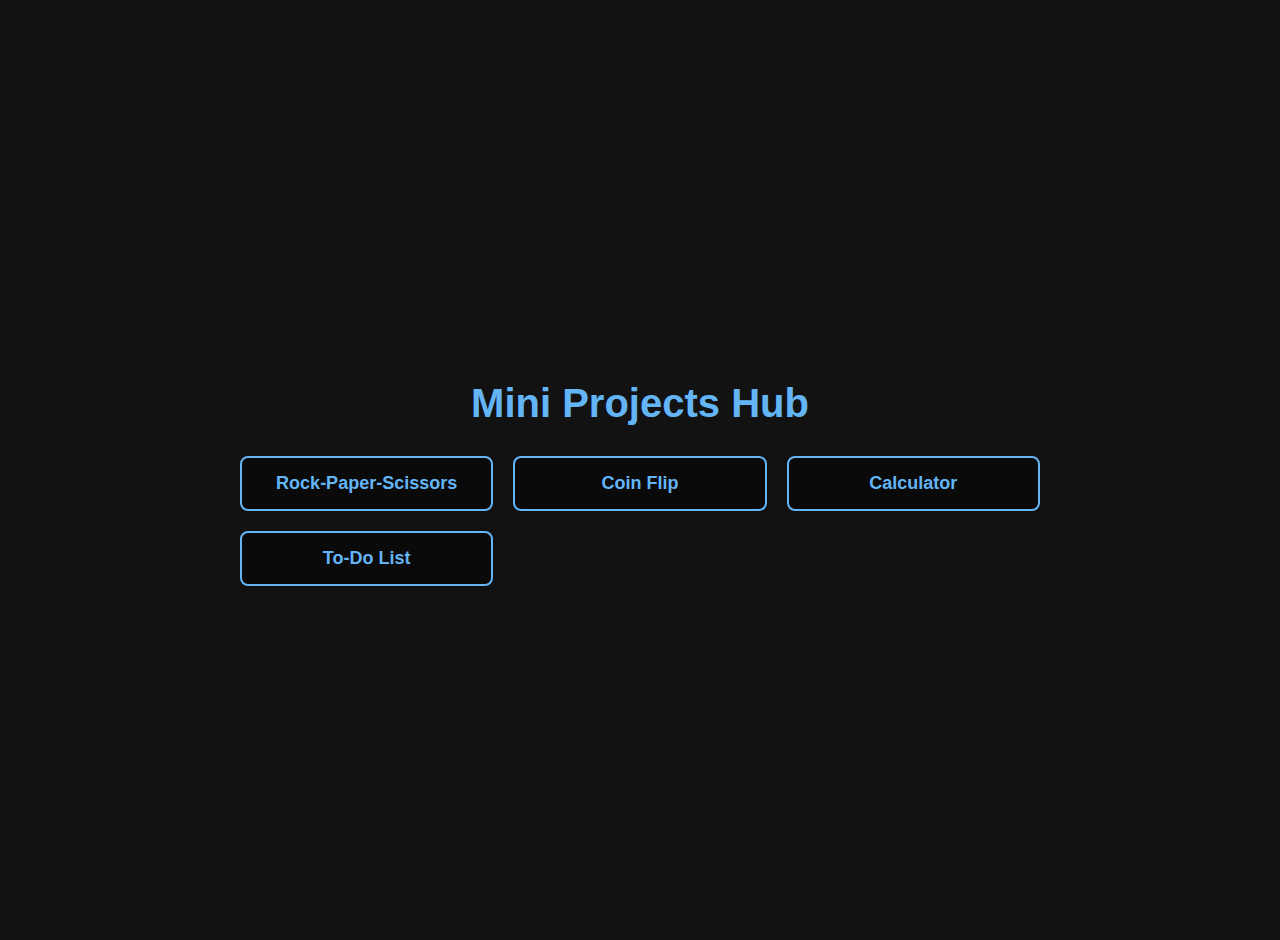
<file: index.html>
<!DOCTYPE html>
<html>
  <head>
    <title>Mini Projects Hub</title>
    <meta name="viewport" content="width=device-width, initial-scale=1.0">
    <style>
      :root {
        --dark-bg: #121212;
        --darker-bg: #0a0a0a;
        --accent-blue: #64b5f6;
        --text-blue: #90caf9;
        --hover-blue: #bbdefb;
      }
      body {
        background-color: var(--dark-bg);
        color: var(--text-blue);
        font-family: 'Segoe UI', Tahoma, Geneva, Verdana, sans-serif;
        margin: 0;
        padding: 20px;
        min-height: 100vh;
        display: flex;
        flex-direction: column;
        align-items: center;
        justify-content: center;
      }
      .button-container {
        display: grid;
        grid-template-columns: repeat(auto-fit, minmax(250px, 1fr));
        gap: 20px;
        width: 100%;
        max-width: 800px;
      }
      .buttons {
        background-color: var(--darker-bg);
        color: var(--accent-blue);
        border: 2px solid var(--accent-blue);
        border-radius: 8px;
        padding: 15px 25px;
        font-size: 18px;
        font-weight: 600;
        cursor: pointer;
        transition: all 0.3s ease;
        width: 100%;
        box-shadow: 0 4px 6px rgba(0, 0, 0, 0.1);
      }
      .buttons:hover {
        background-color: var(--accent-blue);
        color: var(--dark-bg);
        transform: translateY(-3px);
        box-shadow: 0 6px 8px rgba(100, 181, 246, 0.3);
      }
      h1 {
        color: var(--accent-blue);
        margin-bottom: 30px;
        text-align: center;
        font-size: 2.5rem;
      }
      @media (max-width: 600px) {
        .button-container {
          grid-template-columns: 1fr;
        }
        h1 {
          font-size: 2rem;
        }
      }
    </style>
  </head>
  <body>
    <h1>Mini Projects Hub</h1>
    <div class="button-container">
      <a href="r-p-s.html">
        <button class="buttons">Rock-Paper-Scissors</button>
      </a>
      <a href="coin.html">
        <button class="buttons">Coin Flip</button>
      </a>
      <a href="calc.html">
        <button class="buttons">Calculator</button>
      </a>
      <a href="todo.html">
        <button class="buttons">To-Do List</button>
      </a>
    </div>
  </body>
</html>
</file>
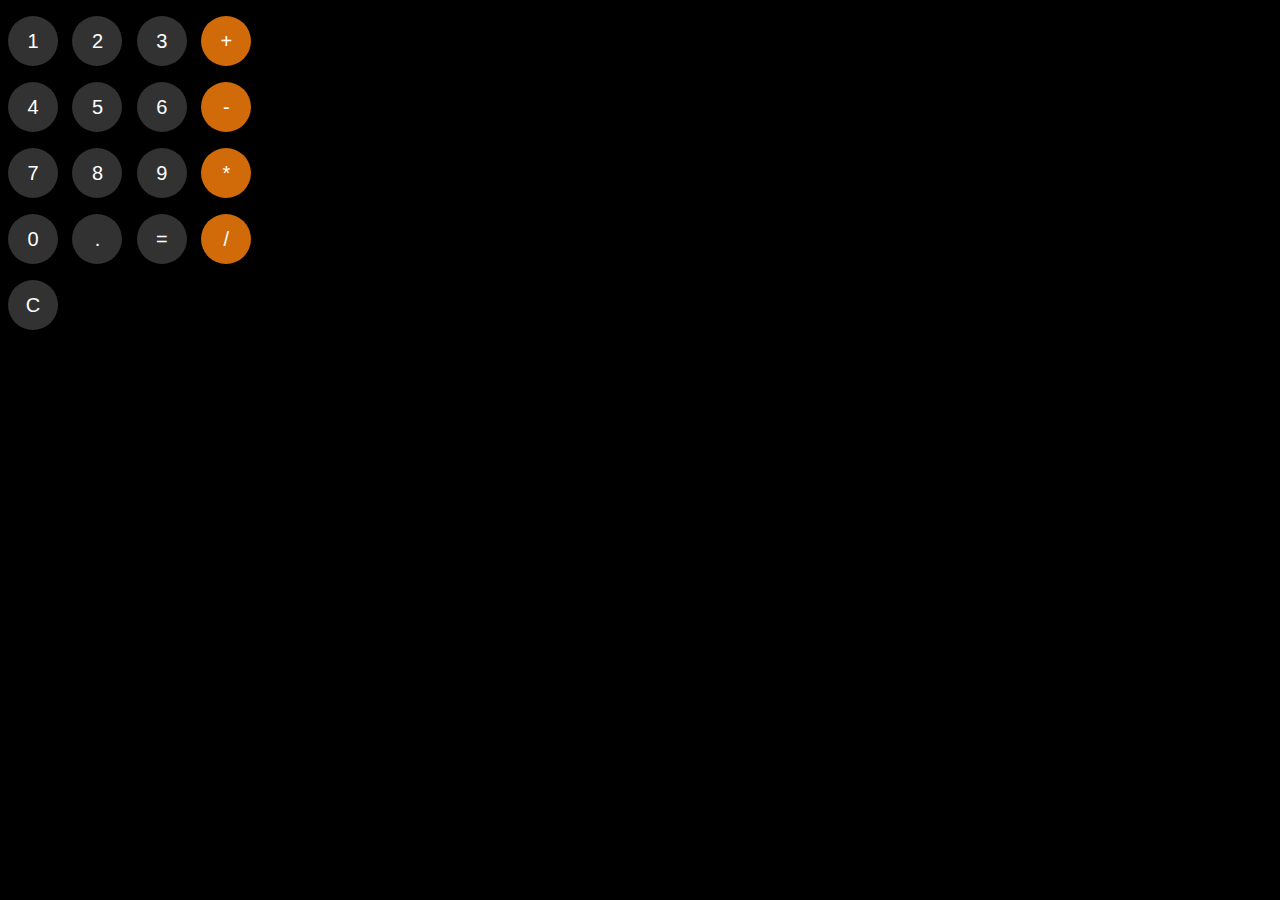
<file: calc.html>
<!DOCTYPE html>
<html>
  <head>
    <title>calculator</title>
    <link rel="stylesheet" href="styles/calc.css">
  </head>
  <body>
    <p class="js-para displayCalculation"></p>
    <p>
      <button onclick="
        updateCalculation('1');
      " class="buttons">1</button>

      <button onclick="
        updateCalculation('2');
      " class="buttons">2</button>

      <button onclick="
        updateCalculation('3');
      " class="buttons">3</button>

      <button onclick="
        updateCalculation('+');
      " class="calculation-button">+</button>
    </p>
    
    <p>
      <button onclick="
        updateCalculation('4');
      " class="buttons">4</button>

      <button onclick="
        updateCalculation('5');
      " class="buttons">5</button>

      <button onclick="
        updateCalculation('6');
      " class="buttons">6</button>

      <button onclick="
        updateCalculation('-');
      " class="calculation-button">-</button>
    </p>
   
    <p>
      <button onclick="
        updateCalculation('7');
      " class="buttons">7</button>

      <button onclick="
        updateCalculation('8');
      " class="buttons">8</button>

      <button onclick="
        updateCalculation('9');
      " class="buttons">9</button>

      <button onclick="
        updateCalculation('*');
      " class="calculation-button">*</button>
    </p>

    <p>
      <button onclick="
        updateCalculation('0');
      " class="buttons">0</button>

      <button onclick="
        updateCalculation('.');
      " class="buttons">.</button>

      <button onclick="
        calculation = eval(calculation);
        displayCalculation();
        localStorage.setItem('calculation', calculation);
      " class="buttons">=</button>

      
      <button onclick="
        updateCalculation('/');
      " class="calculation-button">/</button>
    </p>

      <button onclick="
        calculation = '';
        displayCalculation();

        localStorage.removeItem('calculation');
      " class="buttons">C</button>

    <script src="scripts/calc.js"></script>
  </body>
</html>
</file>
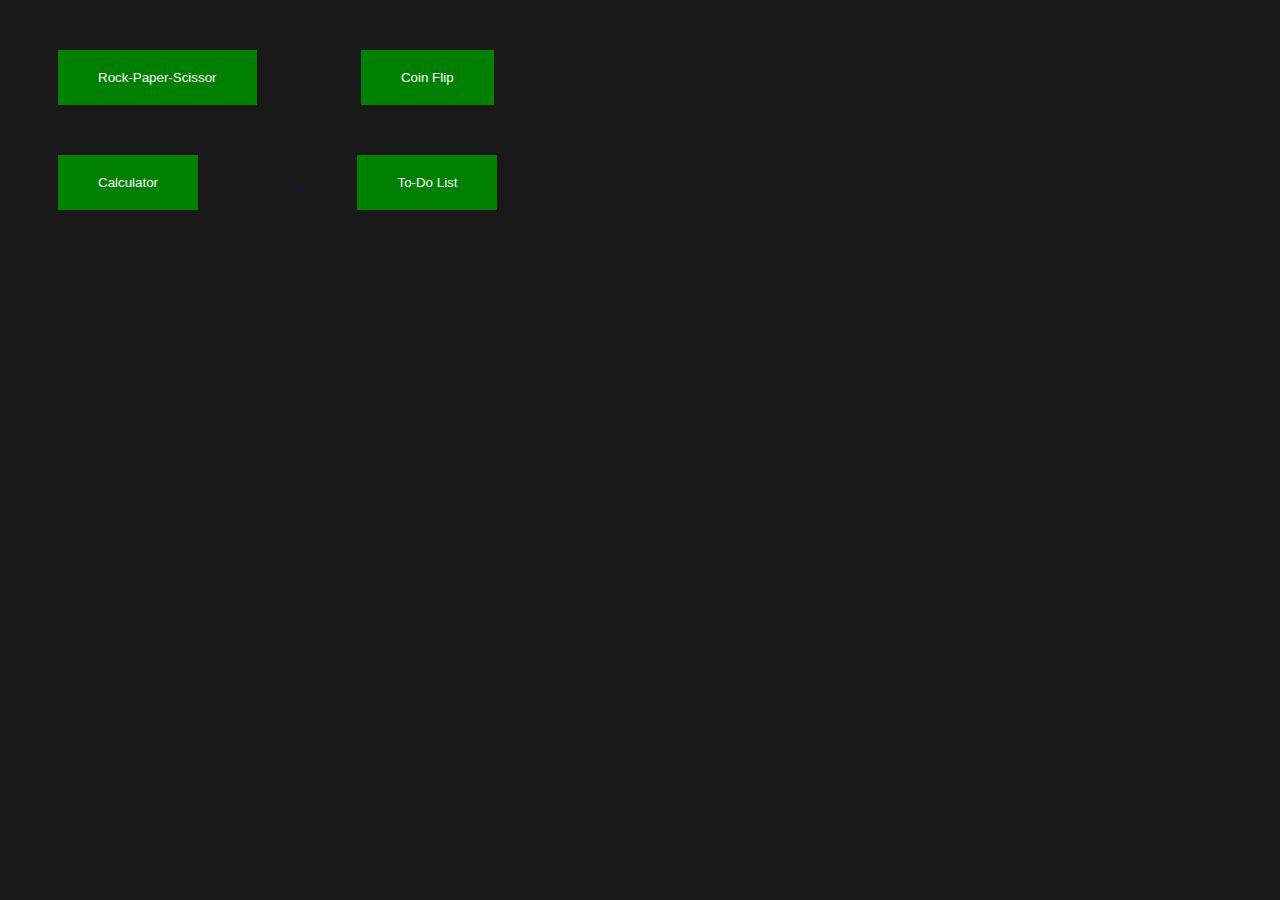
<file: home.html>
<!DOCTYPE html>
<html>
  <head>
    <title>mini_proj</title>
    <link rel="stylesheet" href="styles/home.css">
  </head>
  <body>
    <div class="div1">
      <a href="r-p-s.html">
        <button class="buttons">Rock-Paper-Scissor</button>
      </a>
  
      <a href="coin.html">
        <button class="buttons">Coin Flip</button>
      </a>
    </div>
    
    <div class="div2">
      <a href="calc.html">
        <button class="buttons">Calculator</button>
      </a>
  
      <a href="todo.html">
        <button class="buttons button1">To-Do List</button>
      </a>
    </div>
    
  </body>
</html>
</file>
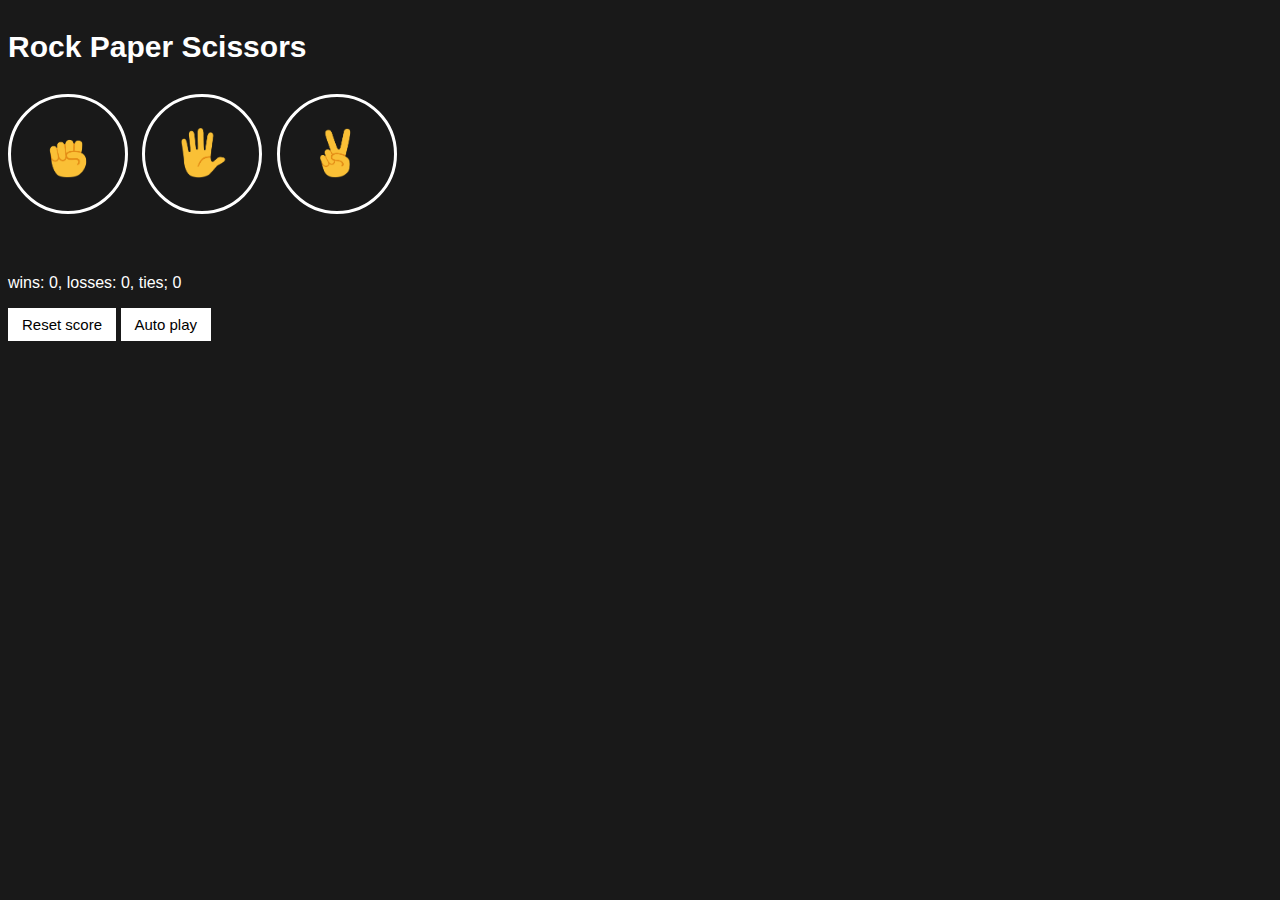
<file: r-p-s.html>
<!DOCTYPE html>
<html>
  <head>
    <title>Rock paper scissor</title>
    <link rel="stylesheet" href="styles/rps.css">
  </head>
  <body>
    <p class="title">
      Rock Paper Scissors
    </p>

    <button class="move-button js-rock-button">
      <img src="images/rock-emoji.png" 
      class="image">
    </button>

    <button class="move-button js-paper-button">
      <img src="images/paper-emoji.png" class="image">
    </button>

    <button class="move-button js-scissor-button">
      <img src="images/scissors-emoji.png" class="image">
    </button>

    <p class="js-result result"></p>

    <p class="js-moves moves">
    </p>
    
    <p class="js-score score"></p>

    <button class="reset-button js-reset-button">
      Reset score
    </button>

    <button class="auto-button js-auto-button">
      Auto play
    </button>

    <p class="js-confirmation"></p>
      
    <script src="scripts/rps.js"></script>
  </body>
</html>
</file>
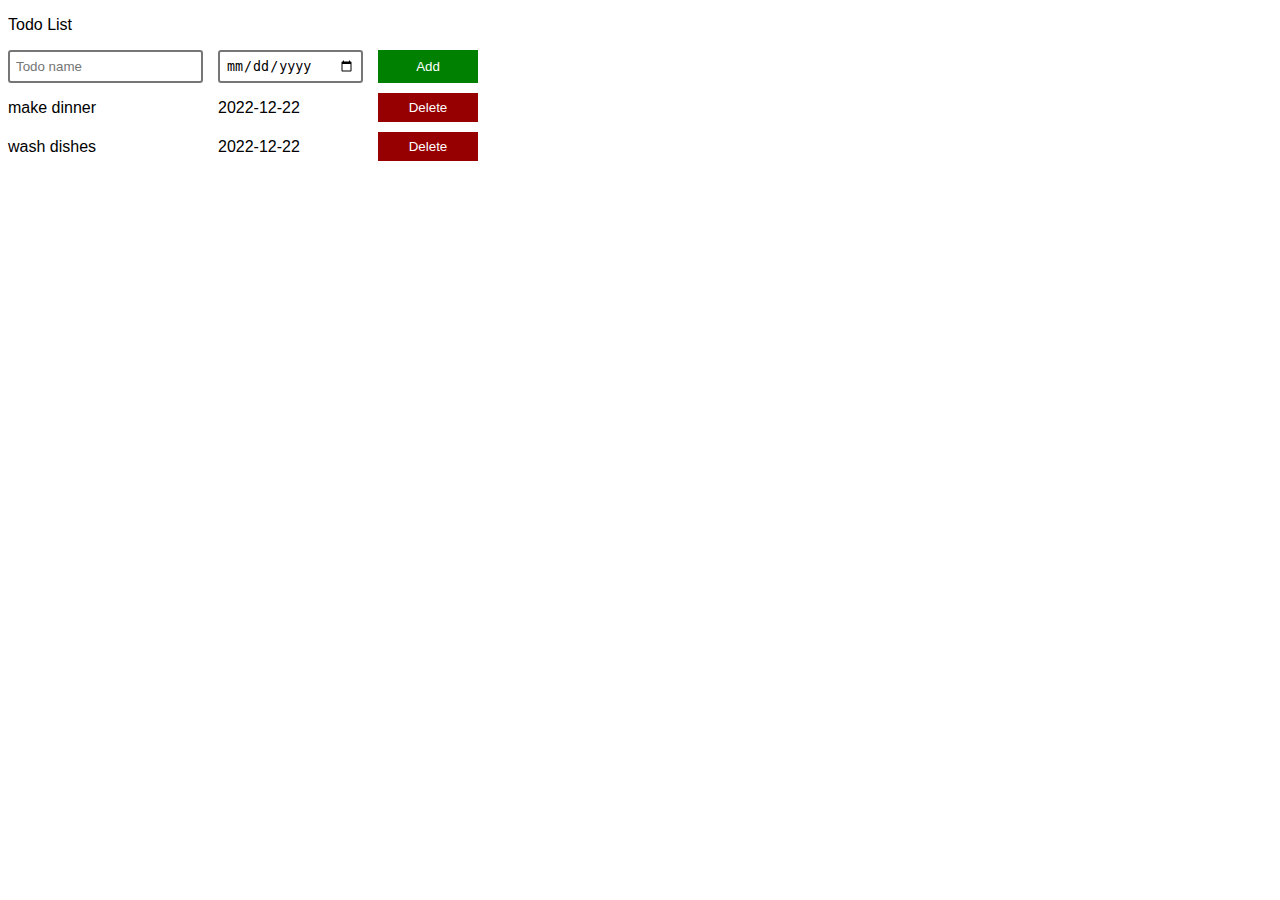
<file: todo.html>
<!DOCTYPE html>
<html>
  <head>
    <title>Todo List</title>
    <link rel="stylesheet" href="styles/todo.css">
  </head>
  <body>
    <p>Todo List</p>
 
    <div class="todo-input-grid">
      <input class="js-input todo-name" placeholder="Todo name">

      <input type="date" class="js-input-date  todo-date">

      <button class="add-button js-add-button">
        Add
      </button>
    </div>

    <div class="js-div todo-grid"></div>

    <script src="scripts/todo.js"></script>
  </body>
</html>
</file>
<file: styles/calc.css>
body{
  background-color: black;
  font-family: Arial, Helvetica, sans-serif;
}
.displayCalculation{
  color: white;
  font-size: 40px;
  margin-left: 8px;
  margin-top: 15px;
  margin-bottom: 5px;
}

.buttons{
  background-color: rgb(50, 50, 50);
  color: white;
  height: 50px;
  width: 50px;
  border-radius: 25px;
  border: none;
  font-size: 20px;
  margin-right: 10px;
}
.calculation-button{
  background-color: rgb(209, 106, 9);
  color: white;
  height: 50px;
  width: 50px;
  border-radius: 25px;
  border: none;
  font-size: 20px;
  margin-right: 10px;
}
</file>
<file: styles/home.css>
body{
  background-color: rgb(25, 25, 25);
  color: white;
  font-family: Arial;
}

.div1{
  display: block;
  margin: 50px;
}

.div2{
  display: block;
  margin: 50px;
}

.buttons{
  background-color: green;
  color: white;
  border: none;
  cursor: pointer;
  padding: 20px 40px;
  transition:  padding 0.5s;
  margin-right: 100px;
  }

.buttons:hover{
  padding: 40px 60px;
}  

.buttons:active{
  margin-left: 3px;
  margin-top: 3px;
  box-shadow: none;
}

.button1{
  margin-left: 55px;
}
</file>
<file: styles/rps.css>
body{
  background-color: rgb(25, 25, 25);
  color: white;
  font-family: Arial;
}

.title{
  font-size: 30px;
  font-weight: bold;
}

.image{
  height: 50px;
}

.move-button{
  background-color: transparent;
  border: 3px solid white;
  width: 120px;
  height: 120px;
  border-radius: 60px;
  margin-right: 10px;
  cursor: pointer;
}

.result{
  font-size: 25px;
  font-weight: bold;
  margin-top: 50px;
}

.score{
  margin-top: 60px;
}

.reset-button,
.auto-button{
  background-color: white;
  border: none;
  padding: 8px 14px;
  font-size: 15px;
  cursor: pointer;
}
</file>
<file: styles/todo.css>
body{
  font-family: Arial, Helvetica, sans-serif;
 }

 .todo-grid,
 .todo-input-grid{
  display: grid;
  grid-template-columns: 200px 150px 100px;
  column-gap: 10px;
  row-gap: 10px;
  align-items: center;
 } 

 .todo-input-grid{
  margin-bottom: 10px;
  align-items: stretch;
 }

 .todo-name,
 .todo-date{
  padding: 6px;
  border-radius: 3px;
  border-style: solid;
  margin-right: 5px;
 }

 .add-button{
  color: white;
  background-color: green;
  border: none;
  padding: 7px 26px;
  cursor: pointer;
 }

 .todo-delete-button{
  color: white;
  background-color: rgb(150, 0, 0);
  border: none;
  padding: 7px 26px;
  cursor: pointer;
 }
</file>
